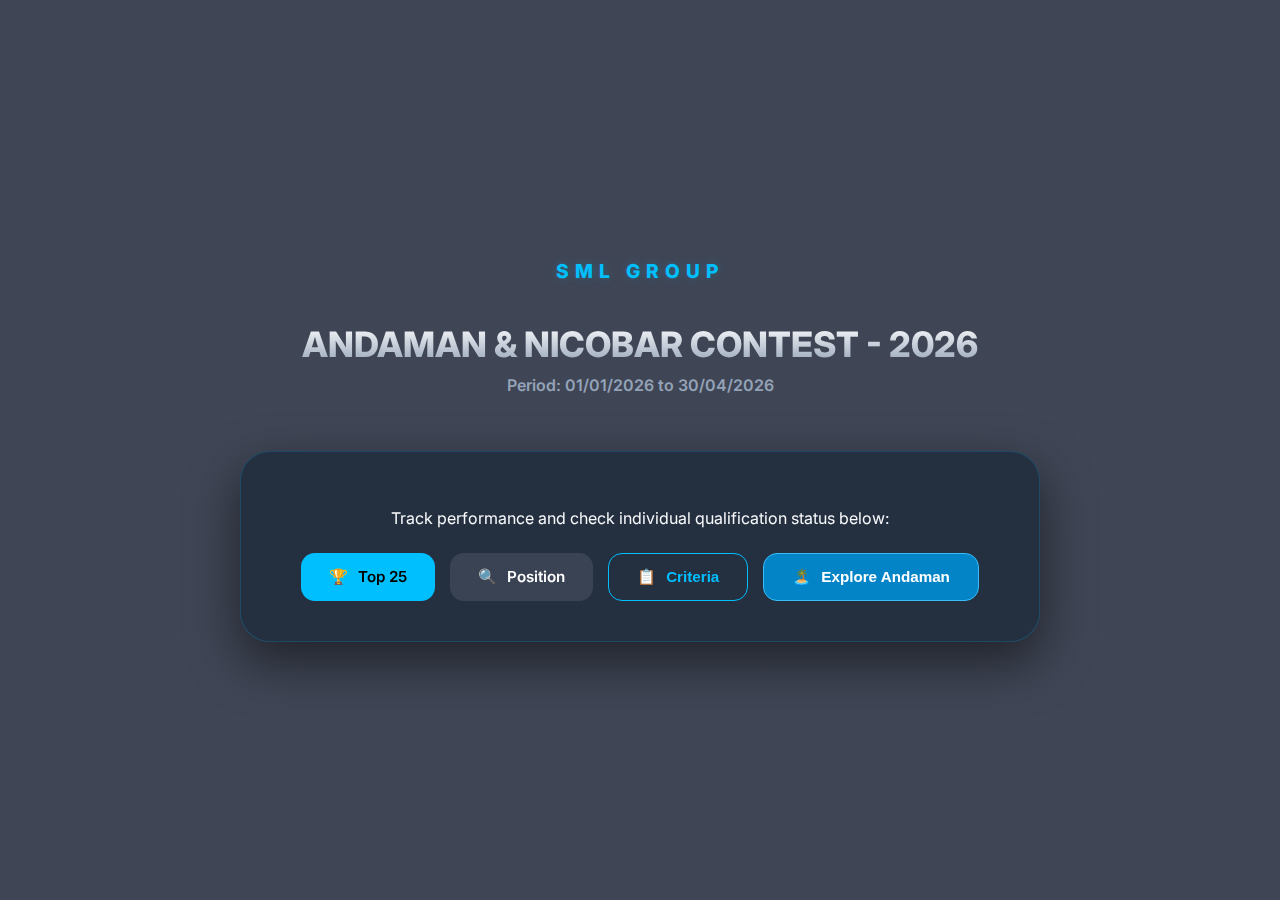
<file: index.html>
<!DOCTYPE html>
<html lang="en">
<head>
    <meta charset="UTF-8">
    <meta name="viewport" content="width=device-width, initial-scale=1.0">
    <title>SML Group | Andaman & Nicobar Contest 2026</title>
    <link rel="stylesheet" href="style.css">
    <link href="https://fonts.googleapis.com/css2?family=Inter:wght@400;600;800&display=swap" rel="stylesheet">
</head>
<body class="corporate-theme">
    <div class="landing-container">
        <div class="brand-header">
            <span class="brand-name">SML GROUP</span>
        </div>

        <header class="contest-titles">
            <h1 class="main-heading">Andaman & Nicobar Contest - 2026</h1>
            <p class="sub-heading">Period: 01/01/2026 to 30/04/2026</p>
        </header>

        <div class="action-card">
            <p class="instruction-text">Track performance and check individual qualification status below:</p>
            <div class="button-group">
                <a href="top_25.html" class="nav-btn primary">
                    <span class="icon">🏆</span>
                    <span class="btn-text">Top 25</span>
                </a>
                <a href="personal_search.html" class="nav-btn secondary">
                    <span class="icon">🔍</span>
                    <span class="btn-text">Position</span>
                </a>
                <button class="nav-btn outline" onclick="toggleModal('criteriaModal', true)">
                    <span class="icon">📋</span>
                    <span class="btn-text">Criteria</span>
                </button>
                <button class="nav-btn explore" onclick="toggleModal('exploreModal', true)">
                    <span class="icon">🏝️</span>
                    <span class="btn-text">Explore Andaman</span>
                </button>
            </div>
        </div>

       
    </div>

    <div id="criteriaModal" class="modal-overlay">
        <div class="modal-content">
            <span class="close-btn" onclick="toggleModal('criteriaModal', false)">&times;</span>
            <h2 class="modal-header">Contest Criteria</h2>
            
            <div class="criteria-section">
                <h3>Standard Category</h3>
                <div class="criteria-item"><span>Outstanding below ₹50L</span><strong>₹15L Growth + 3 FC</strong></div>
                <div class="criteria-item"><span>Outstanding ₹50L to ₹1Cr</span><strong>₹20L Growth + 4 FC</strong></div>
                <div class="criteria-item"><span>Outstanding ₹1Cr to ₹5Cr</span><strong>₹30L Growth + 5 FC</strong></div>
                <div class="criteria-item"><span>Outstanding ₹5Cr & above</span><strong>₹35L Growth + 6 FC</strong></div>
            </div>

            <div class="criteria-section marketing-staff">
                <h3>Investment Marketing Staff</h3>
                <div class="criteria-item"><span>Outstanding below ₹10Cr</span><strong>₹55L Growth + 7 FC</strong></div>
                <div class="criteria-item"><span>Outstanding ₹10Cr & above</span><strong>₹60L Growth + 8 FC</strong></div>
            </div>
            <p class="note">*Fresh Customers (FC) Min. Amt. ₹25,000</p>
        </div>
    </div>

    <div id="exploreModal" class="modal-overlay">
        <div class="modal-content gallery-content">
            <span class="close-btn" onclick="toggleModal('exploreModal', false)">&times;</span>
            <h2 class="modal-header">Glimpse of Andaman</h2>
            <div class="slider-wrapper">
                <div class="slider-container" id="mainSlider">
                    <img src="a1.jpeg" class="slide active" alt="Andaman 1">
                    <img src="a2.jpeg" class="slide" alt="Andaman 2">
                    <img src="a3.jpeg" class="slide" alt="Andaman 3">
                    <img src="a4.jpeg" class="slide" alt="Andaman 4">
                    <img src="a5.jpeg" class="slide" alt="Andaman 5">
                    <img src="a6.jpeg" class="slide" alt="Andaman 6">
                    <img src="a7.jpeg" class="slide" alt="Andaman 7">
                    <img src="a8.jpeg" class="slide" alt="Andaman 8">
                    <img src="a9.jpeg" class="slide" alt="Andaman 9">
                    <img src="a10.jpeg" class="slide" alt="Andaman 10">
                    <img src="a11.jpeg" class="slide" alt="Andaman 11">
                    <img src="a12.jpeg" class="slide" alt="Andaman 12">
                </div>
            </div>
            <button class="slider-nav" onclick="nextSlide()">Next ➔</button>
        </div>
    </div>

    <script>
        function toggleModal(id, show) {
            document.getElementById(id).style.display = show ? 'flex' : 'none';
        }

        let currentSlide = 0;
        const slides = document.querySelectorAll('.slide');

        function nextSlide() {
            // Outgoing slide
            slides[currentSlide].classList.remove('active');
            slides[currentSlide].classList.add('prev');
            
            let prevIndex = currentSlide;
            currentSlide = (currentSlide + 1) % slides.length;
            
            // Incoming slide
            slides[currentSlide].classList.add('active');
            
            // Cleanup
            setTimeout(() => {
                slides[prevIndex].classList.remove('prev');
            }, 800);
        }
    </script>
</body>
</html>
</file>
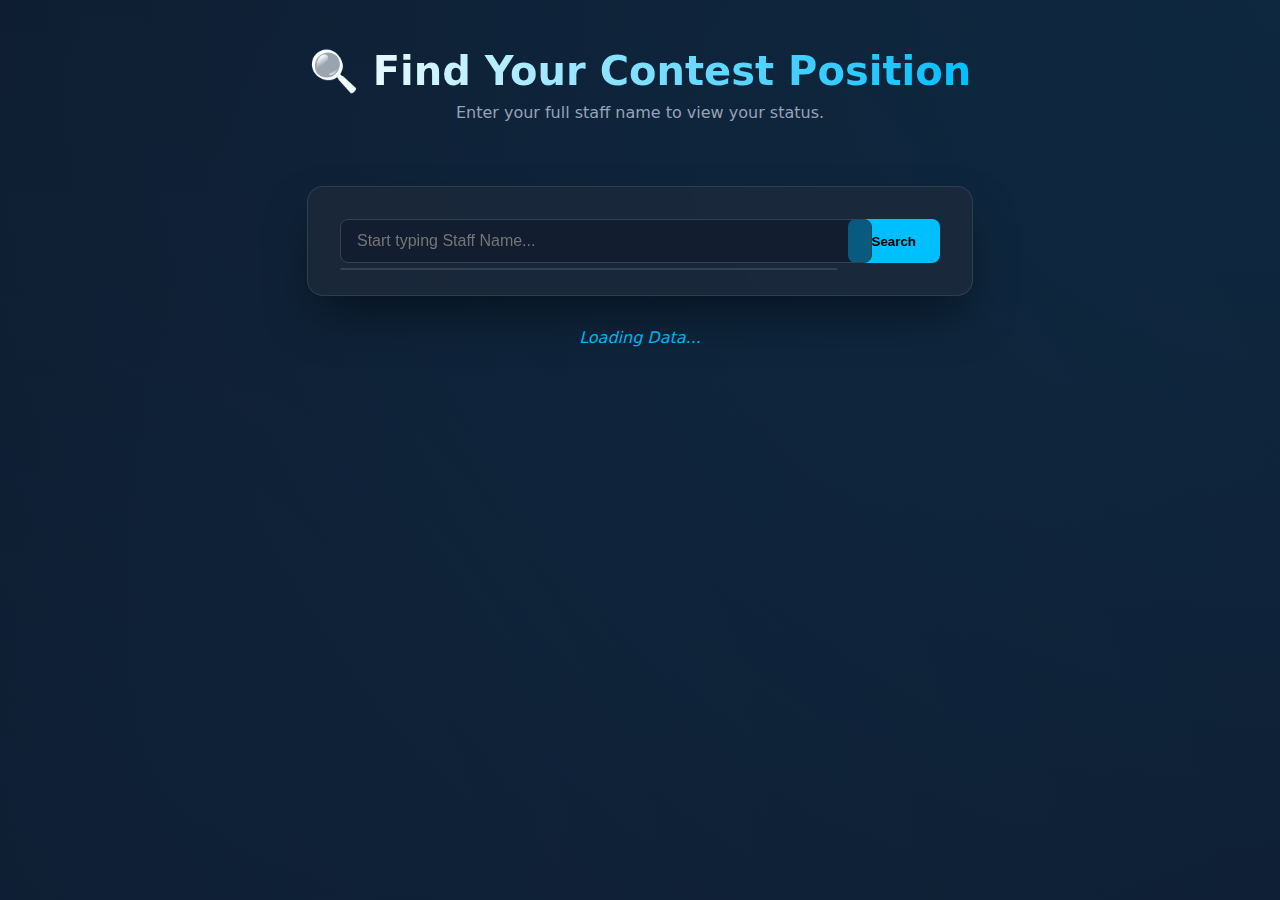
<file: personal_search.html>
<!DOCTYPE html>
<html lang="en">
<head>
    <meta charset="UTF-8">
    <meta name="viewport" content="width=device-width, initial-scale=1.0">
    <title>Personal Contest Position</title>
    <link rel="stylesheet" href="personal_search_style.css">
    
</head>
<body class="search-theme">
    <header>
        <h1 class="page-title">🔍 Find Your Contest Position</h1>
        <p class="tagline">Enter your full staff name to view your status.</p>
    </header>

    <div class="search-container">
        <div class="autocomplete-wrapper">
            <input type="text" id="staffNameInput" placeholder="Start typing Staff Name..." autocomplete="off">
            <div id="nameSuggestions" class="suggestions-dropdown">
                </div>
        </div>
        <button id="searchButton">Search</button>
    </div>

    <div id="loading-indicator" class="loading-indicator">Loading Data...</div>

    <div id="result-container" class="result-container" style="display:none;">
        <div id="personal-report-card">
            <p class="initial-message">Search for your name to see your detailed report.</p>
        </div>
    </div>

    <script src="top_25.js" defer></script>
<script src="personal_search.js" defer></script>
</body>
</html>
</file>
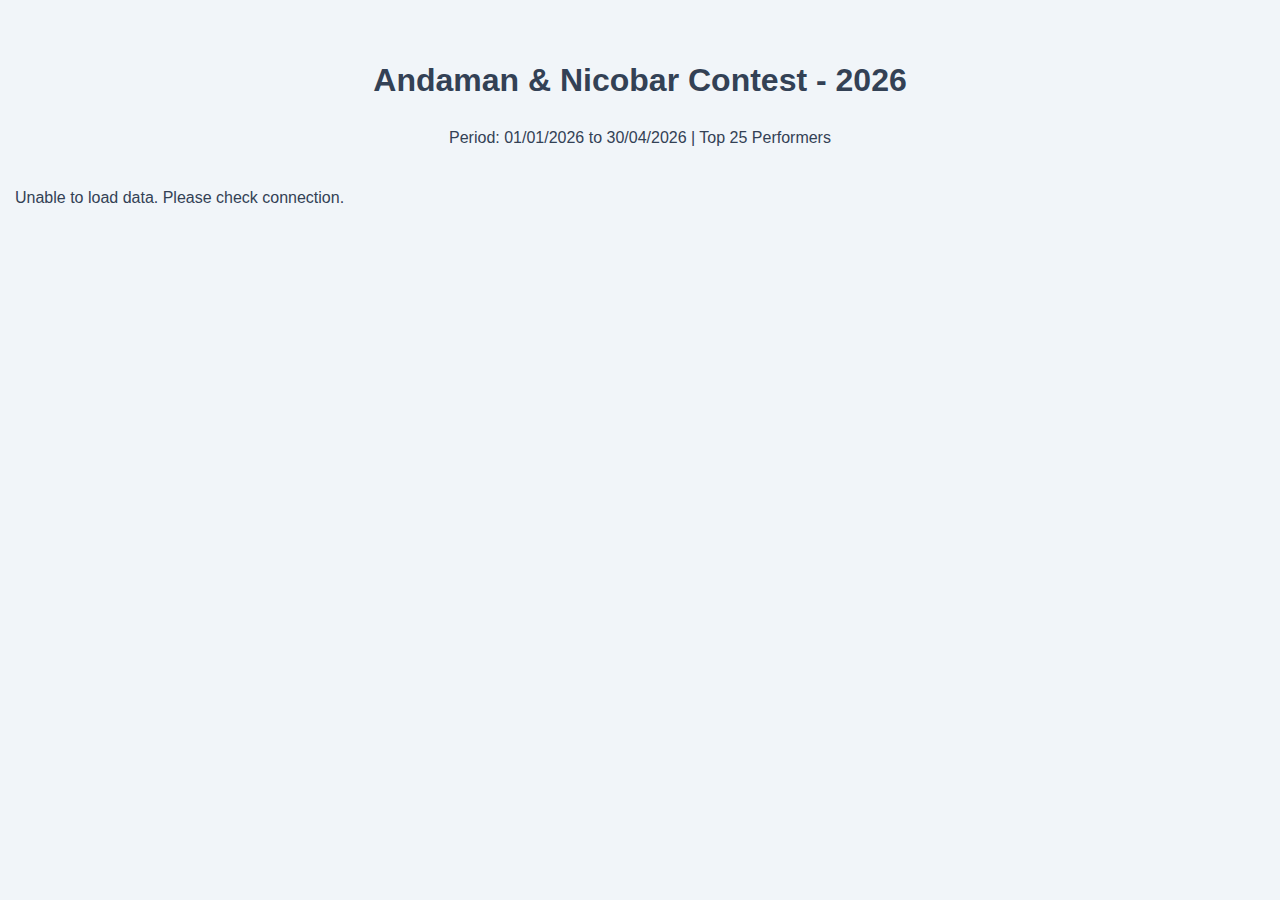
<file: top_25.html.html>
<!DOCTYPE html>
<html lang="en">
<head>
    <meta charset="UTF-8">
    <meta name="viewport" content="width=device-width, initial-scale=1.0">
    <title>Andaman Contest - Top 25</title>
    <link rel="stylesheet" href="motivational_report_style.css"> 
</head>
<body class="position-dynamic-bg">
    <header>
        <h1 class="page-title">Andaman & Nicobar Contest - 2026</h1>
        <p class="tagline">Period: 01/01/2026 to 30/04/2026 | Top 25 Performers</p>
    </header>

    <div id="loading-indicator" class="loading-indicator">Retrieving Contest Standings...</div>
    
    <div class="report-container">
        <div id="report-container"></div>
    </div>

    <script src="top_25.js"></script>
</body>
</html>
</file>
<file: style.css>
/* SML Group Professional Corporate Style */
:root {
    --primary-blue: #00BFFF;
    --deep-bg: #0f172a; 
    --card-bg: rgba(30, 41, 59, 0.8);
    --text-white: #f8fafc;
    --text-dim: #94a3b8;
    --accent-glow: rgba(0, 191, 255, 0.25);
}

body.corporate-theme {
    margin: 0;
    padding: 0;
    font-family: 'Inter', sans-serif;
    /* Updated room background: Elegant Modern Office Vibe */
    background: radial-gradient(circle at 50% 50%, #1e293b 0%, #0f172a 100%);
    background-image: 
        linear-gradient(rgba(15, 23, 42, 0.8), rgba(15, 23, 42, 0.8)),
        url('https://www.transparenttextures.com/patterns/carbon-fibre.png');
    color: var(--text-white);
    display: flex;
    justify-content: center;
    align-items: center;
    min-height: 100vh;
    overflow-x: hidden;
}

.landing-container {
    text-align: center;
    width: 90%;
    max-width: 800px;
    padding: 2rem;
    position: relative;
    z-index: 5;
}

.brand-name {
    font-weight: 800;
    font-size: 1.2rem;
    letter-spacing: 6px;
    color: var(--primary-blue);
    margin-bottom: 2.5rem;
    display: block;
    text-shadow: 0 0 10px var(--accent-glow);
}

.main-heading {
    font-size: 2.2rem;
    font-weight: 800;
    margin: 0;
    text-transform: uppercase;
    background: linear-gradient(to bottom, #fff, #94a3b8);
    -webkit-background-clip: text;
    -webkit-text-fill-color: transparent;
}

.sub-heading {
    color: var(--text-dim);
    margin-top: 10px;
    margin-bottom: 3.5rem;
    font-weight: 600;
}

.action-card {
    background: var(--card-bg);
    padding: 2.5rem 2rem;
    border-radius: 30px;
    backdrop-filter: blur(20px);
    border: 1px solid rgba(0, 191, 255, 0.2);
    box-shadow: 0 20px 50px rgba(0,0,0,0.5);
}

.button-group {
    display: flex;
    flex-wrap: wrap;
    gap: 15px;
    justify-content: center;
    margin-top: 25px;
}

.nav-btn {
    text-decoration: none;
    padding: 14px 28px;
    border-radius: 14px;
    font-weight: 600;
    transition: 0.4s cubic-bezier(0.175, 0.885, 0.32, 1.275);
    cursor: pointer;
    border: none;
    display: flex;
    align-items: center;
    gap: 10px;
    font-size: 0.95rem;
}

.nav-btn:hover { transform: translateY(-5px); box-shadow: 0 10px 20px rgba(0,0,0,0.3); }
.nav-btn.primary { background: var(--primary-blue); color: #000; }
.nav-btn.secondary { background: rgba(255,255,255,0.1); color: #fff; }
.nav-btn.outline { background: transparent; border: 1px solid var(--primary-blue); color: var(--primary-blue); }
.nav-btn.explore { background: #0284c7; color: white; border: 1px solid #38bdf8; }

/* MODALS */
.modal-overlay {
    display: none;
    position: fixed;
    top:0; left:0; width:100%; height:100%;
    background: rgba(10, 15, 28, 0.96);
    z-index: 1000;
    justify-content: center;
    align-items: center;
    backdrop-filter: blur(12px);
}

.modal-content {
    background: #1e293b;
    padding: 40px;
    border-radius: 28px;
    width: 90%;
    max-width: 550px;
    position: relative;
    border: 1px solid var(--primary-blue);
    box-shadow: 0 0 40px rgba(0, 191, 255, 0.15);
}

/* Gallery Specific Fixes */
.gallery-content { max-width: 650px; height: 550px; display: flex; flex-direction: column; }

.slider-wrapper {
    position: relative;
    width: 100%;
    flex-grow: 1;
    perspective: 2000px;
    overflow: hidden;
    display: flex;
    justify-content: center;
    align-items: center;
}

.slider-container {
    width: 100%;
    height: 100%;
    position: relative;
}

.slide {
    position: absolute;
    top: 50%;
    left: 50%;
    width: 90%;
    height: 90%;
    object-fit: contain; /* FIX: Image will never be cut off */
    border-radius: 20px;
    opacity: 0;
    transition: all 0.8s cubic-bezier(0.4, 0, 0.2, 1);
    transform: translate(-50%, -50%) rotateY(90deg) translateZ(300px) scale(0.4);
}

.slide.active {
    opacity: 1;
    transform: translate(-50%, -50%) rotateY(0deg) translateZ(0) scale(1);
    z-index: 5;
}

.slide.prev {
    opacity: 0;
    transform: translate(-50%, -50%) rotateY(-90deg) translateZ(300px) scale(0.4);
    z-index: 1;
}

.slider-nav {
    margin: 20px auto;
    background: var(--primary-blue);
    color: #000;
    border: none;
    padding: 12px 45px;
    border-radius: 50px;
    font-weight: 800;
    cursor: pointer;
    transition: 0.3s;
}

.slider-nav:hover { background: #fff; transform: scale(1.05); }

/* Criteria Content Styling */
.modal-header { color: var(--primary-blue); margin-bottom: 25px; text-align: center; font-size: 1.8rem; }
.criteria-section { margin-bottom: 25px; text-align: left; }
.criteria-section h3 { font-size: 0.85rem; color: var(--text-dim); text-transform: uppercase; border-bottom: 1px solid #334155; padding-bottom: 8px; margin-bottom: 12px; }
.criteria-item { display: flex; justify-content: space-between; padding: 10px 0; border-bottom: 1px solid rgba(255,255,255,0.05); font-size: 0.95rem; }
.marketing-staff { background: rgba(0, 191, 255, 0.04); padding: 20px; border-radius: 15px; border: 1px dashed rgba(0, 191, 255, 0.2); }
.close-btn { position: absolute; right: 25px; top: 20px; font-size: 32px; cursor: pointer; color: var(--text-dim); transition: 0.3s; }
.close-btn:hover { color: #fff; }
.note { font-size: 0.8rem; color: var(--text-dim); text-align: center; margin-top: 20px; font-style: italic; }

.brand-footer { margin-top: 4rem; font-size: 0.9rem; color: var(--text-dim); line-height: 1.8; max-width: 600px; margin-left: auto; margin-right: auto; }
</file>
<file: personal_search_style.css>
/* SML Group Professional Theme */
:root {
    --primary-blue: #00BFFF; /* Deep Sky Blue */
    --bg-dark: #0f172a;
    --card-bg: rgba(30, 41, 59, 0.7);
    --text-main: #f8fafc;
    --text-dim: #94a3b8;
    --success: #22c55e;
    --gold: #fbbf24;
}

body.search-theme {
    background-color: var(--bg-dark);
    background-image: radial-gradient(circle at top right, rgba(0, 191, 255, 0.1), transparent),
                      radial-gradient(circle at bottom left, rgba(0, 191, 255, 0.05), transparent);
    color: var(--text-main);
    font-family: 'Inter', 'Segoe UI', system-ui, sans-serif;
    margin: 0;
    min-height: 100vh;
    display: flex;
    flex-direction: column;
    align-items: center;
}

header {
    text-align: center;
    padding: 3rem 1rem;
}

.page-title {
    font-size: 2.5rem;
    margin: 0;
    background: linear-gradient(to right, #fff, var(--primary-blue));
    -webkit-background-clip: text;
    -webkit-text-fill-color: transparent;
}

.tagline {
    color: var(--text-dim);
    margin-top: 0.5rem;
}

/* Search Box Container */
.search-container {
    width: 90%;
    max-width: 600px;
    background: var(--card-bg);
    padding: 2rem;
    border-radius: 16px;
    border: 1px solid rgba(255, 255, 255, 0.1);
    backdrop-filter: blur(12px);
    box-shadow: 0 25px 50px -12px rgba(0, 0, 0, 0.5);
    display: flex;
    gap: 10px;
    margin-bottom: 2rem;
}

.autocomplete-wrapper {
    flex-grow: 1;
    position: relative;
}

input#staffNameInput {
    width: 100%;
    padding: 12px 16px;
    background: rgba(15, 23, 42, 0.6);
    border: 1px solid #334155;
    border-radius: 8px;
    color: white;
    font-size: 1rem;
    outline: none;
    transition: border-color 0.2s;
}

input#staffNameInput:focus {
    border-color: var(--primary-blue);
    box-shadow: 0 0 0 2px rgba(0, 191, 255, 0.2);
}

#searchButton {
    padding: 12px 24px;
    background: var(--primary-blue);
    border: none;
    border-radius: 8px;
    color: #000;
    font-weight: 600;
    cursor: pointer;
    transition: transform 0.1s;
}

#searchButton:hover {
    filter: brightness(1.1);
    transform: translateY(-1px);
}

/* Suggestions Dropdown */
.suggestions-dropdown {
    position: absolute;
    top: 100%;
    left: 0;
    right: 0;
    background: #1e293b;
    border: 1px solid #334155;
    border-radius: 8px;
    margin-top: 5px;
    z-index: 100;
    max-height: 200px;
    overflow-y: auto;
}

.suggestion-item {
    padding: 10px 15px;
    cursor: pointer;
    border-bottom: 1px solid #334155;
}

.suggestion-item:hover {
    background: var(--primary-blue);
    color: black;
}

/* Result Card Logic */
.personal-card {
    width: 90%;
    max-width: 600px;
    background: var(--card-bg);
    border-radius: 20px;
    overflow: hidden;
    border: 1px solid rgba(0, 191, 255, 0.3);
    animation: slideUp 0.4s ease-out;
}

@keyframes slideUp {
    from { opacity: 0; transform: translateY(20px); }
    to { opacity: 1; transform: translateY(0); }
}

.card-header {
    background: rgba(0, 191, 255, 0.1);
    padding: 20px;
    text-align: center;
    border-bottom: 1px solid rgba(0, 191, 255, 0.2);
}

.stat-grid {
    display: grid;
    grid-template-columns: 1fr 1fr;
    gap: 1px;
    background: rgba(255, 255, 255, 0.1);
}

.stat-box {
    background: var(--bg-dark);
    padding: 25px 15px;
    text-align: center;
}

.stat-box label {
    display: block;
    color: var(--text-dim);
    font-size: 0.8rem;
    text-transform: uppercase;
    letter-spacing: 1px;
    margin-bottom: 8px;
}

.stat-box .val {
    font-size: 1.5rem;
    font-weight: 700;
    color: white;
}

.stat-box.met .val {
    color: var(--primary-blue);
}

.status-banner {
    padding: 20px;
    text-align: center;
    font-weight: 700;
    background: #1e293b;
    color: var(--text-dim);
    letter-spacing: 1px;
}

.status-banner.winner {
    background: linear-gradient(to right, #1e3a8a, #1e40af);
    color: white;
    text-shadow: 0 2px 4px rgba(0,0,0,0.3);
}

.loading-indicator {
    color: var(--primary-blue);
    font-style: italic;
    margin-bottom: 1rem;
}
</file>
<file: motivational_report_style.css>
/* SML Group Professional Contest Stylesheet - 2026 Updated */
:root {
    --sml-blue: #00BFFF;
    --dark-slate: #0f172a;
    --text-main: #334155;
    --text-light: #64748b;
    --white: #ffffff;
    --bg-light: #f1f5f9;
    --border: #cbd5e1;
    --shadow: 0 10px 15px -3px rgb(0 0 0 / 0.1), 0 4px 6px -4px rgb(0 0 0 / 0.1);
    --success-green: #10b981;
    
    /* Section Colors (Lite Tints) */
    --clr-name: #f8fafc;   /* Very Light Slate */
    --clr-ach: #f0fdf4;    /* Very Light Green */
    --clr-fc: #fffbeb;     /* Very Light Amber */
    --clr-reward: #f5f3ff;  /* Very Light Purple */
}

* { box-sizing: border-box; }

body {
    background-color: var(--bg-light);
    color: var(--text-main);
    font-family: 'Inter', -apple-system, sans-serif;
    margin: 0;
    padding: 15px;
    line-height: 1.5;
}

header {
    text-align: center;
    padding: 20px 10px;
}

.report-container {
    max-width: 1200px;
    margin: 20px auto;
    background: transparent;
}

.report-table {
    width: 100%;
    border-collapse: separate;
    border-spacing: 0 15px; /* Creates the card separation gap */
}

.report-table thead th {
    padding: 12px 16px;
    text-align: left;
    color: var(--text-light);
    text-transform: uppercase;
    font-size: 0.75rem;
    font-weight: 700;
}

.report-table tr {
    background: var(--white);
    box-shadow: 0 4px 6px -1px rgba(0,0,0,0.1);
    transition: transform 0.2s ease;
}

.report-table tr:hover {
    transform: translateY(-3px);
    box-shadow: var(--shadow);
}

.report-table td {
    padding: 20px 16px;
    border-top: 1px solid var(--border);
    border-bottom: 1px solid var(--border);
    vertical-align: middle;
}

/* Rounding corners for the "Card" effect */
.report-table td:first-child { 
    border-left: 1px solid var(--border); 
    border-radius: 12px 0 0 12px; 
}
.report-table td:last-child { 
    border-right: 1px solid var(--border); 
    border-radius: 0 12px 12px 0; 
}

/* Individual Column Coloring */
.cell-name { background-color: var(--clr-name); }
.cell-ach { background-color: var(--clr-ach); }
.cell-fc { background-color: var(--clr-fc); }
.cell-reward { background-color: var(--clr-reward); }

/* Progress Bar Styling */
.progress-container { width: 100%; max-width: 160px; margin-top: 8px; }
.progress-bg { 
    background: #e2e8f0; 
    border-radius: 10px; 
    height: 8px; 
    overflow: hidden; 
}
.progress-fill { 
    height: 100%; 
    background: var(--sml-blue); 
    transition: width 0.8s ease-out; 
}

/* Reward Badge */
.ticket-badge {
    background: linear-gradient(135deg, #f59e0b, #d97706);
    color: white;
    padding: 6px 12px;
    border-radius: 8px;
    font-weight: 800;
    font-size: 0.8rem;
    display: inline-block;
    box-shadow: 0 4px 6px rgba(217, 119, 6, 0.3);
    text-transform: uppercase;
}

.winner-row { 
    outline: 2px solid var(--success-green);
    outline-offset: -2px;
}

.staff-name { font-weight: 800; color: var(--dark-slate); font-size: 1.05rem; display: block; }
.sub-text { font-size: 0.75rem; color: var(--text-light); display: block; }
.achieved-val { color: var(--dark-slate); font-weight: 800; font-size: 1.15rem; }

/* Mobile Card Layout */
@media (max-width: 850px) {
    .report-table, .report-table thead, .report-table tbody, .report-table th, .report-table td, .report-table tr {
        display: block;
    }
    .report-table thead { display: none; }
    .report-table tr {
        margin-bottom: 30px;
        border: 1px solid var(--border);
        border-radius: 16px;
        overflow: hidden;
    }
    .report-table td {
        display: flex;
        justify-content: space-between;
        align-items: center;
        text-align: right;
        padding: 15px;
        border: none !important;
        border-bottom: 1px solid #f1f5f9 !important;
    }
    /* Mobile-specific background coloring */
    .report-table td[data-label="Staff Name"] { background-color: var(--clr-name); }
    .report-table td[data-label="Achievement Status"] { background-color: var(--clr-ach); }
    .report-table td[data-label="Fresh Customers"] { background-color: var(--clr-fc); }
    .report-table td[data-label="Contest Reward"] { background-color: var(--clr-reward); }

    .report-table td::before {
        content: attr(data-label);
        font-weight: 800;
        text-transform: uppercase;
        font-size: 0.7rem;
        color: var(--text-light);
    }
}
</file>
